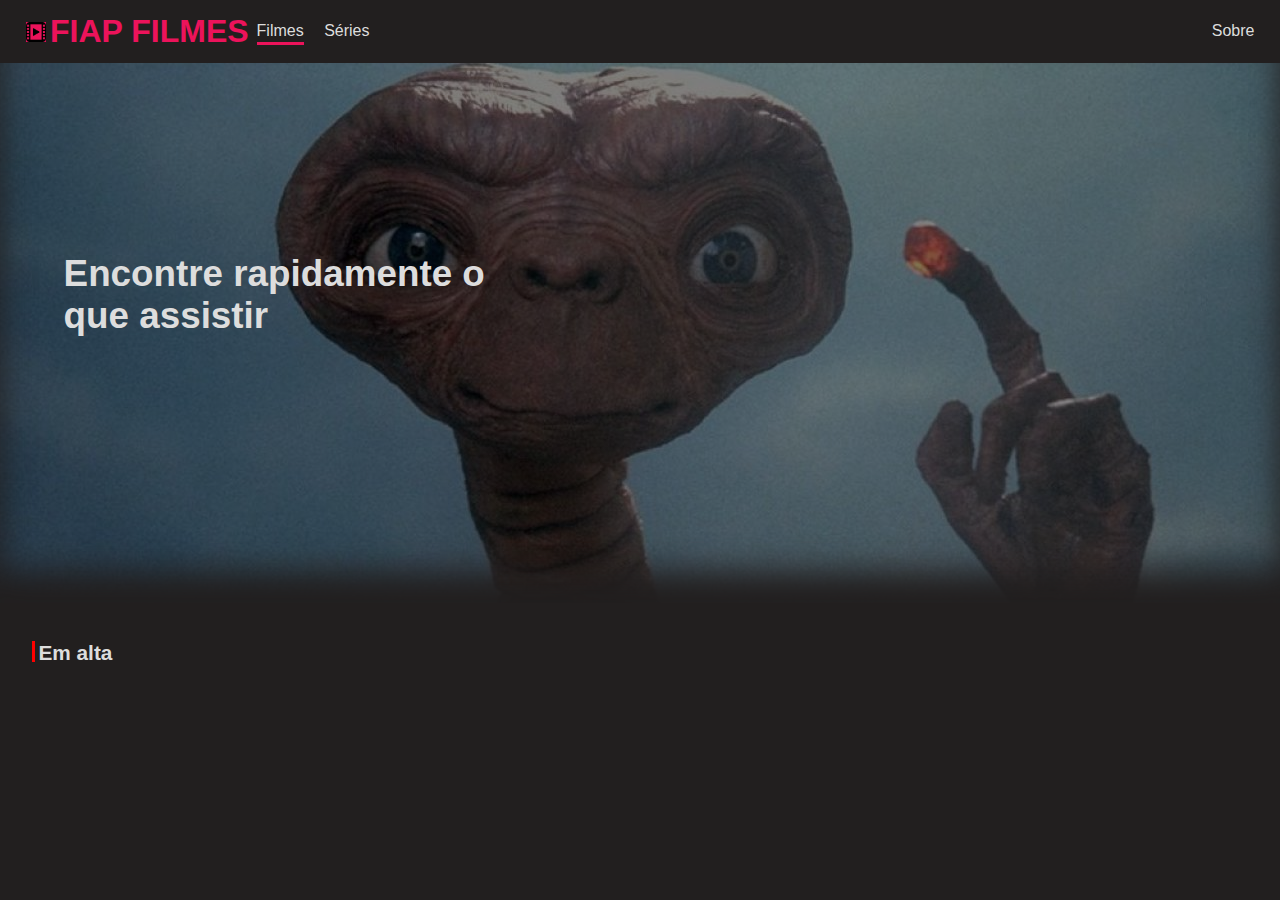
<file: fiap movie/html/index.html>
<!DOCTYPE html>
<html lang="en">

<head>
    <meta charset="UTF-8">
    <meta http-equiv="X-UA-Compatible" content="IE=edge">
    <meta name="viewport" content="width=device-width, initial-scale=1.0">
    <link rel="stylesheet" href="../css/style.css">
    <link rel="shortcut icon" href="../assets/favicon.ico" type="image/x-icon">
    <title>Fiap Filmes - Home</title>
</head>

<body>
    <header>
        <nav>
            <div class="nav-wrapper">
                <a href="#">
                    <img src="../assets/icone.png" />
                    <h1>FIAP FILMES</h1>
                </a>
                <div class="nav-items">
                    <div class="main-items">
                        <ul>
                            <li>
                                <a href="./index.html" class="ativo">Filmes</a>
                            </li>
                            <li>
                                <a href="#">Séries</a>
                            </li>
                        </ul>
                    </div>
                    <div class="secondary-items">
                        <ul>
                            <li>
                                <a href="./sobre.html">Sobre</a>
                            </li>
                        </ul>
                    </div>
                </div>
            </div>
        </nav>
    </header>

    <section id="capa">
        <div class="main-content-wrapper">
            <p>Encontre rapidamente o que assistir</p>
        </div>
    </section>

    <main>

        <section class="filmes-section" id="filmes-em-alta">
            <h2>Em alta</h2>
            <div class="filmes" id="filmes">
            </div>
        </section>

    </main>
    
    <script src= "../js/script.js" ></script>
    <script>gerarFilmes();</script>
</body>

</html>
</file>
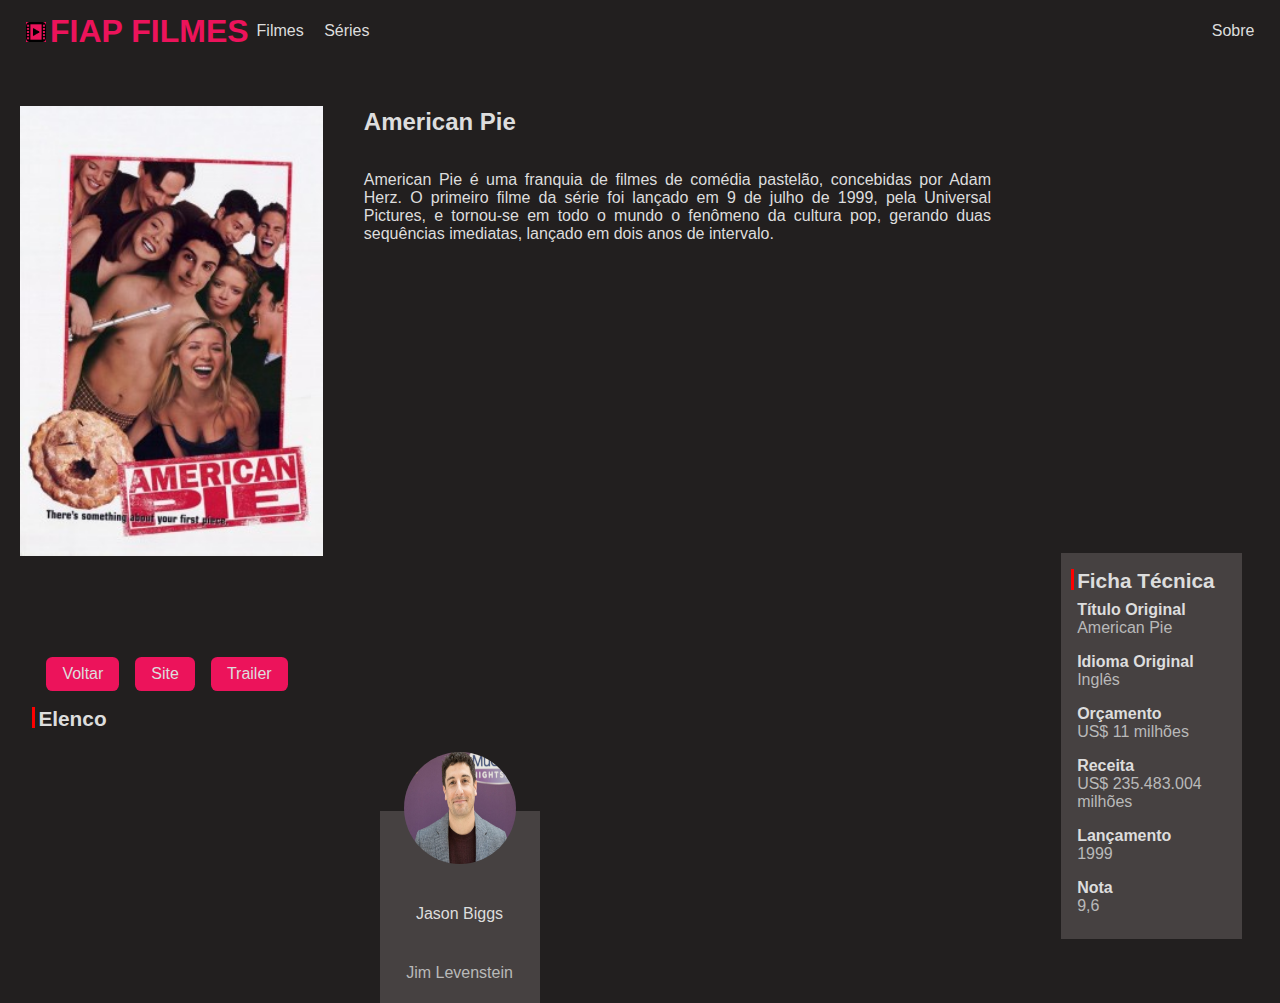
<file: fiap movie/html/detalhes.html>
<!DOCTYPE html>
<html lang="en">

<head>
    <meta charset="UTF-8">
    <meta http-equiv="X-UA-Compatible" content="IE=edge">
    <meta name="viewport" content="width=device-width, initial-scale=1.0">
    <link rel="stylesheet" href="../css/style.css">
    <link rel="shortcut icon" href="../assets/favicon.ico" type="image/x-icon">
    <title>Fiap Filmes - Detalhes</title>
</head>

<body>
    <header>
        <nav>
            <div class="nav-wrapper">
                <a href="./index.html">
                    <img src="../assets/icone.png" />
                    <h1>FIAP FILMES</h1>
                </a>
                <div class="nav-items">
                    <div class="main-items">
                        <ul>
                            <li>
                                <a href="./index.html">Filmes</a>
                            </li>
                            <li>
                                <a href="#">Séries</a>
                            </li>
                        </ul>
                    </div>
                    <div class="secondary-items">
                        <ul>
                            <li>
                                <a href="./sobre.html">Sobre</a>
                            </li>
                        </ul>
                    </div>
                </div>
            </div>
        </nav>
    </header>

    <section class="filme-resumo">
        <div class="filme-img">
            <img src="../assets//filmes/American_pie.jpg">
        </div>
        <div class="filme-info">
            <h2>American Pie</h2>
            <p>
                American Pie é uma franquia de filmes de comédia pastelão, concebidas por Adam Herz. O primeiro filme da série foi lançado em 9 de julho de 1999, pela Universal Pictures, e tornou-se em todo o mundo o fenômeno da cultura pop, gerando duas sequências imediatas,
                lançado em dois anos de intervalo.
            </p>
        </div>
    </section>

    <section class="filme-info">
        <div class="botoes">
            <a href="..\html\index.html">Voltar</a>
            <a href="#">Site</a>
            <a href="#">Trailer</a>
        </div>

        <div class="elenco">
            <h2 class="titulo">Elenco</h2>
            <div class="atores">
                <div class="ator">
                    <img src="../assets/atores/big.jpg">
                    <p class="ator-nome">Jason Biggs</p>
                    <p class="ator-personagem">Jim Levenstein </p>
                </div>
            </div>
        </div>

        <aside class="ficha-tecnica">
            <h2 class="titulo">Ficha Técnica</h2>

            <div class="item-tecnico">
                <p class="item-titulo">Título Original</p>
                <p class="item-valor" id="titulo-tecnica">American Pie</p>
            </div>

            <div class="item-tecnico">
                <p class="item-titulo">Idioma Original</p>
                <p class="item-valor" id="filme-idioma">Inglês</p>
            </div>

            <div class="item-tecnico">
                <p class="item-titulo">Orçamento</p>
                <p class="item-valor" id="filme-orcamento">US$ 11 milhões</p>
            </div>

            <div class="item-tecnico">
                <p class="item-titulo">Receita</p>
                <p class="item-valor" id="filme-receita">US$ 235.483.004 milhões</p>
            </div>

            <div class="item-tecnico">
                <p class="item-titulo">Lançamento</p>
                <p class="item-valor" id='filme-ano'>1999</p>
            </div>

            <div class="item-tecnico">
                <p class="item-titulo">Nota</p>
                <p class="item-valor" id='filme-nota'>9,6</p>
            </div>
        </aside>
    </section>
    
    <script src= "../js/script.js" ></script>
    <script>gerarDetalhes(new URLSearchParams(location.search).get('f'));</script>
</body>

</html>
</file>
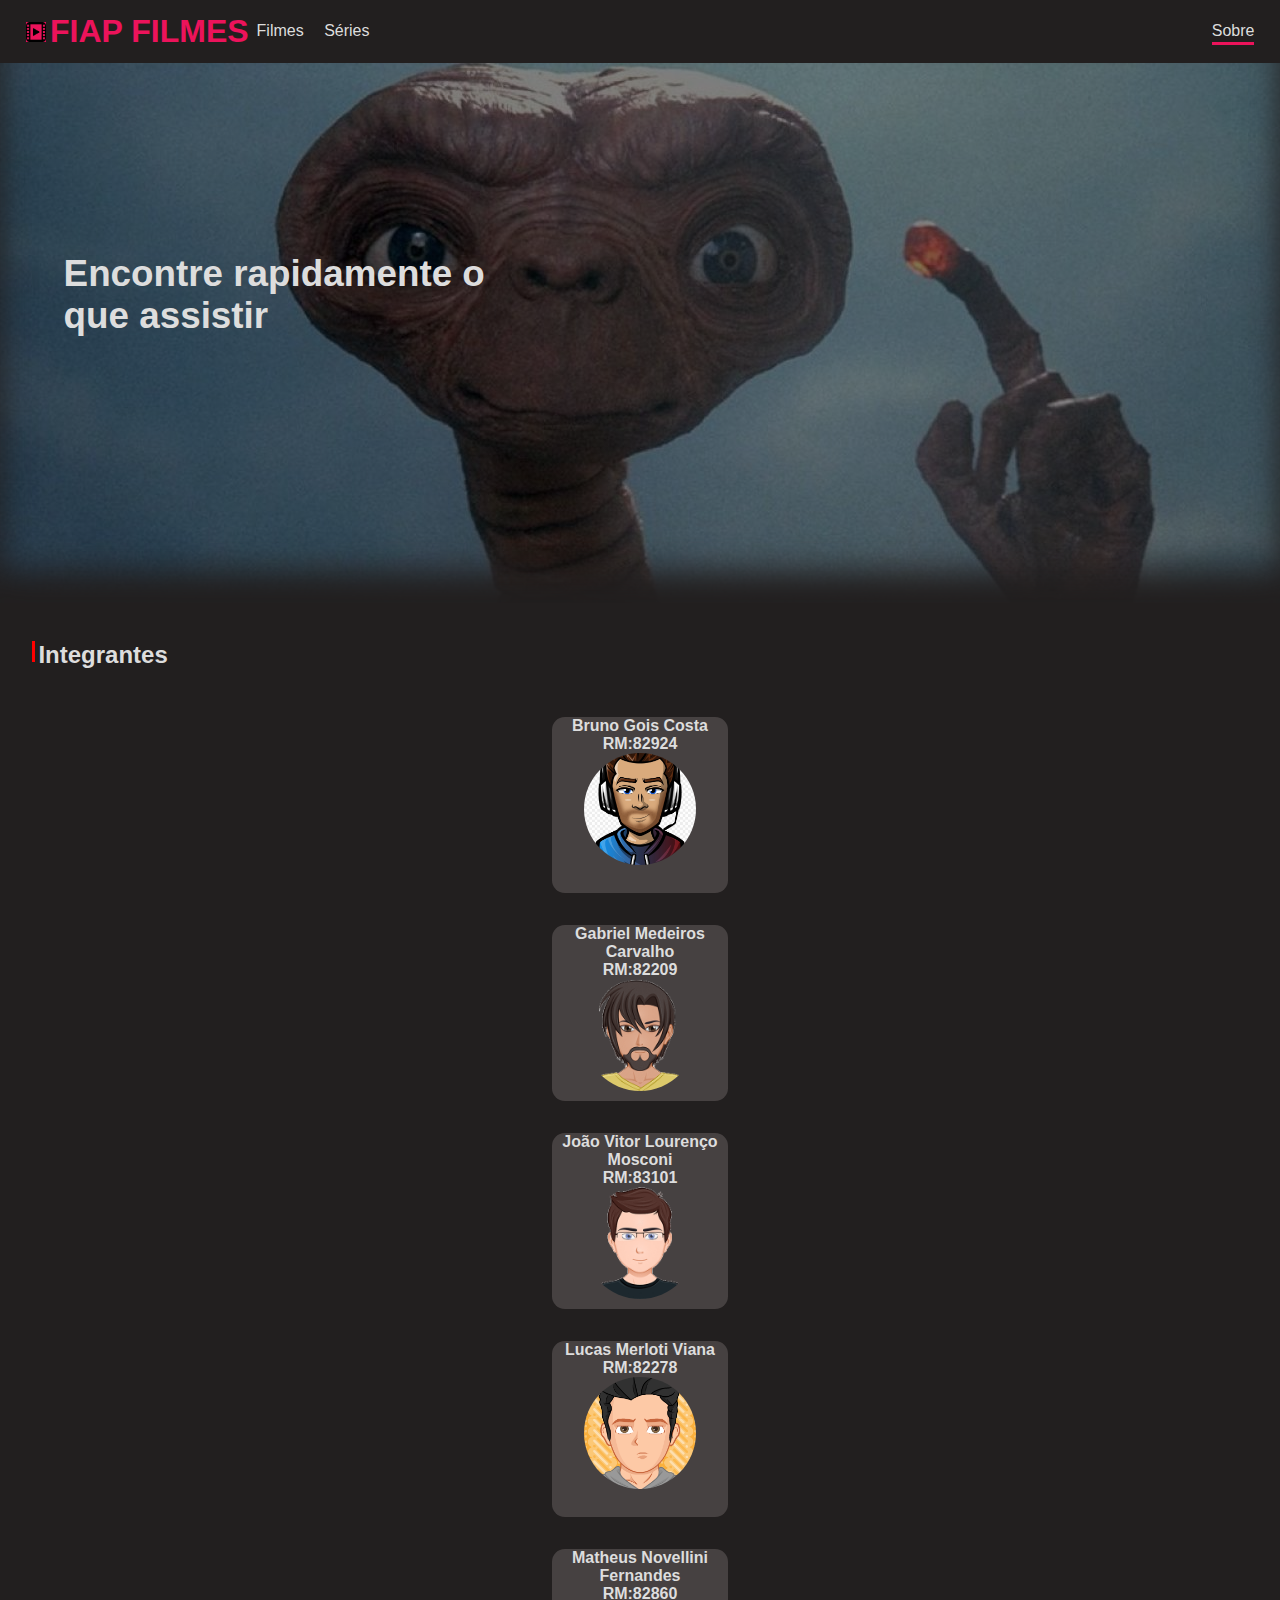
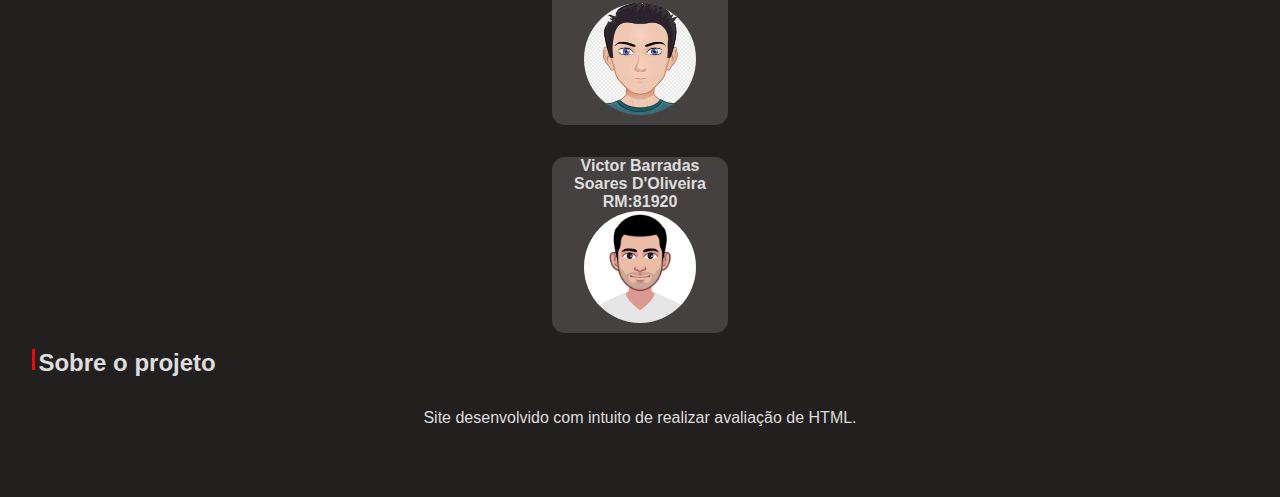
<file: fiap movie/html/sobre.html>
<!DOCTYPE html>
<html lang="en">

<head>
    <meta charset="UTF-8">
    <meta http-equiv="X-UA-Compatible" content="IE=edge">
    <meta name="viewport" content="width=device-width, initial-scale=1.0">
    <link rel="stylesheet" href="../css/style.css">
    <link rel="shortcut icon" href="../assets/favicon.ico" type="image/x-icon">
    <title>Fiap Filmes - Home</title>
</head>

<body>
    <header>
        <nav>
            <div class="nav-wrapper">
                <a href="./index.html">
                    <img src="../assets/icone.png" />
                    <h1>FIAP FILMES</h1>
                </a>
                <div class="nav-items">
                    <div class="main-items">
                        <ul>
                            <li>
                                <a href="./index.html">Filmes</a>
                            </li>
                            <li>
                                <a href="#">Séries</a>
                            </li>
                        </ul>
                    </div>
                    <div class="secondary-items">
                        <ul>
                            <li>
                                <a href="#" class="ativo">Sobre</a>
                            </li>
                        </ul>
                    </div>
                </div>
            </div>
        </nav>
    </header>

    <section id="capa">
        <div class="main-content-wrapper">
            <p>Encontre rapidamente o que assistir</p>
        </div>
    </section>

    <main>

        <h2 class="titulo">Integrantes</h2>

        <section class="integrantes">
            <div class="integrante">
                <p>Bruno Gois Costa</p>
                <p>RM:82924</p>
                <img src="..\assets\integrante1.png">
            </div>

            <div class="integrante">
                <p>Gabriel Medeiros Carvalho</p>
                <p>RM:82209</p>
                <img src="..\assets\integrante2.png">
            </div>

            <div class="integrante">
                <p>João Vitor Lourenço Mosconi</p>
                <p>RM:83101</p>
                <img src="..\assets\integrante3.png">
            </div>

            <div class="integrante">
                <p>Lucas Merloti Viana</p>
                <p>RM:82278</p>
                <img src="..\assets\integrante4.png">
            </div>

            <div class="integrante">
                <p>Matheus Novellini Fernandes</p>
                <p>RM:82860</p>
                <img src="..\assets\integrante5.png">
            </div>

            <div class="integrante">
                <p>Victor Barradas Soares D'Oliveira</p>
                <p>RM:81920</p>
                <img src="..\assets\integrante6.png">
            </div>
        </section>

        <h2 class="titulo">Sobre o projeto</h2>
        <div class="sobre-projeto">
            <p class="sobre-projeto">
                Site desenvolvido com intuito de realizar avaliação de HTML.
            </p>
        </div>

    </main>
</body>

</html>
</file>
<file: fiap movie/css/style.css>
/*
    CONFIGURAÇÕES
*/

:root {
    --primary-color: #ec135b;
    --secondary-color: #F06;
    --background-color: #221F1F;
    --background-color-secondary: #464141;
    --text-color: #dddddd;
    --text-color-secondary: #b9b9b9;
}

* {
    margin: 0;
    padding: 0;
    border: none;
    box-sizing: border-box;
    text-decoration: none;
    font-family: 'Trebuchet MS', 'Lucida Sans Unicode', 'Lucida Grande', 'Lucida Sans', Arial, sans-serif;
    list-style-type: none;
}

body {
    background-color: var(--background-color);
    color: var(--text-color);
}


/*
    NAVBAR
*/

header {
    padding: 1% 0;
}

header nav img {
    width: 20px;
    height: auto;
    background-color: var(--primary-color);
}

header nav h1 {
    color: var(--primary-color);
    display: inline-block;
}

header nav a {
    color: var(--text-color);
    transition: 0.2s ease all;
}

header nav a:hover {
    color: var(--text-color-secondary);
}

header nav div.nav-wrapper {
    margin: 0 2%;
    display: flex;
    flex-direction: row;
    align-items: center;
    justify-content: space-between;
}

header nav div.nav-items {
    display: flex;
    flex-direction: row;
    align-items: center;
    justify-content: space-between;
    flex: 1;
}

header nav div.nav-items div.main-items ul li {
    display: inline;
    margin: 0 0.5rem;
}


/*
    CAPA
*/

section#capa {
    background: linear-gradient(rgba(0, 0, 0, 0.5), rgba(0, 0, 0, 0.5) 100%), url('../assets/ET.jpg');
    background-repeat: no-repeat;
    background-size: cover;
    width: 100%;
    height: 60vh;
    z-index: -1;
    box-shadow: inset 0px -2rem 2rem var(--background-color);
}

section p {
    font-weight: bold;
}

section#capa div.main-content-wrapper {
    position: absolute;
    display: flex;
    align-items: center;
}

section#capa div.main-content-wrapper p {
    position: relative;
    font-size: 2.3rem;
    max-width: 70%;
    margin-top: 30%;
    margin-left: 10%;
}


/*
    FILME
*/

main {
    margin: 3%;
}

section.filmes-section h2 {
    font-size: 1.3rem;
}

section.filmes-section h2::before {
    content: "";
    position: absolute;
    width: 0.2rem;
    height: 1.3rem;
    background-color: red;
    margin-left: -0.5%;
}

div.filmes {
    display: flex;
    flex-direction: row;
    align-items: center;
    justify-content: space-evenly;
    margin: 3%;
}

div.filme {
    display: flex;
    flex-direction: column;
    max-width: 8%;
    align-items: center;
}

div.filme img {
    width: 9rem;
}

div.filme p {
    text-align: center;
    width: 250%;
}

div.filme p:nth-child(3)::before {
    content: "✭";
    white-space: pre;
    color: gold;
}

div.filme a:last-child {
    color: var(--text-color);
    background-color: var(--primary-color);
    padding: 0.2rem 0.7rem;
    border-radius: 0.3rem;
    border: 2px solid var(--secondary-color);
    transition: 0.1s ease all;
}

div.filme a:hover:last-child {
    color: var(--text-color-secondary);
    background-color: var(--secondary-color);
}

section.filme-resumo {
    background-repeat: no-repeat;
    background-size: cover;
    background-position: center;
    width: 100%;
    height: 60vh;
    display: flex;
    flex-direction: row;
    align-items: center;
    justify-content: space-around;
}

section.filme-resumo div.filme-img img {
    height: 50vh;
}

section.filme-resumo div.filme-info {
    height: 50vh;
    max-width: 70%;
    text-align: justify;
    display: flex;
    flex-direction: column;
}

section.filme-resumo div.filme-info p {
    max-width: 70%;
    font-weight: normal;
    margin-top: 4%;
}

h2.titulo::before {
    content: "";
    position: absolute;
    width: 0.2rem;
    height: 1.3rem;
    background-color: red;
    margin-left: -0.5%;
}

section.filme-info {
    margin: 3%;
    display: flex;
    flex-direction: column;
}

section.filme-info h2 {
    font-size: 1.3rem;
}

div.botoes {
    margin: 1rem 0;
    display: flex;
    flex-direction: row;
    align-items: center;
    max-width: 50%;
}

div.botoes a {
    background-color: var(--primary-color);
    color: var(--text-color);
    padding: 0.5rem 1rem;
    border-radius: 0.4rem;
    margin: 0 0.5rem;
}

div.elenco {
    display: flex;
    flex-direction: column;
    max-width: 70%;
}

div.elenco div.atores {
    display: flex;
    flex-direction: row;
    align-items: center;
    justify-content: space-around;
    margin-top: 5rem;
}

div.ator {
    background-color: var(--background-color-secondary);
    width: 10rem;
    height: 12rem;
    display: flex;
    flex-direction: column;
    align-items: center;
    justify-content: space-around;
    text-align: center;
}

div.ator img {
    width: 7rem;
    height: 7rem;
    border-radius: 50%;
    margin-top: -5rem;
}

div.ator p {
    font-weight: normal;
}

div.ator p.ator-personagem {
    color: var(--text-color-secondary);
}

aside.ficha-tecnica {
    align-self: flex-end;
    margin-top: -50vh;
    display: flex;
    flex-direction: column;
    justify-content: center;
    background-color: var(--background-color-secondary);
    max-width: 15%;
    padding: 1rem;
}

aside.ficha-tecnica div.item-tecnico {
    margin: 0.5rem 0;
}

aside.ficha-tecnica div.item-tecnico p.item-valor {
    font-weight: normal;
    color: var(--text-color-secondary);
}

.botao:hover {
    filter: drop-shadow(0px 4px 4px rgba(0, 0, 0, 0.0)) drop-shadow(0px 0px 9px #E50914);
    transition: all 0.2s;
}

section.integrantes {
    display: flex;
    flex-direction: column;
    align-items: center;
    justify-content: space-evenly;
    flex-wrap: nowrap;
    margin-top: 2rem;
}

section.integrantes div.integrante {
    width: 11rem;
    height: 11rem;
    background-color: #464141;
    border-radius: 0.8rem;
    display: flex;
    flex-direction: column;
    color: var(--text-color);
    align-items: center;
    margin: 1rem;
    text-align: center;
}

div.integrante img {
    border-radius: 100%;
    width: 7rem;
    height: 7rem;
    object-fit: cover;
}

div.sobre-projeto {
    display: flex;
    justify-content: center;
    align-items: center;
    flex-direction: column;
}

div.sobre-projeto p {
    text-align: justify;
    max-width: 70%;
    margin: 2rem auto;
}

div.sobre-projeto p a {
    background: none;
    padding: 0;
    border-radius: 0;
    color: var(--secondary-color);
}

div.sobre-projeto p a:hover {
    background: none;
    color: var(--primary-color);
}

div.sobre-projeto a {
    color: var(--text-color);
    background-color: var(--secondary-color);
    padding: 1rem;
    border-radius: 0.5rem;
    transition: 0.2s ease all;
}

div.sobre-projeto a:hover {
    color: var(--text-color-secondary);
    background-color: var(--primary-color);
}

@media screen and (max-width: 1000px) {
    div.filmes {
        display: flex;
        flex-direction: row;
        align-items: center;
        justify-content: space-between;
        margin: 3%;
    }
    section.filme-resumo {
        height: 40vh;
    }
    section.filme-resumo div.filme-img {
        display: none;
    }
    section.filme-resumo div.filme-info {
        display: flex;
        justify-content: center;
        align-items: center;
        max-width: 100%;
    }
    div.elenco {
        align-self: center;
        margin-top: 10%;
    }
    div.elenco div.ator {
        margin: 0 1%;
    }
    aside.ficha-tecnica {
        align-self: center;
        max-width: 100%;
        margin-top: 10%;
    }
}

.ativo {
    border-bottom: 3px solid var(--primary-color);
    padding-bottom: 0.2rem;
}

@media screen and (max-width: 767px) {
    section#capa div.main-content-wrapper p {
        position: relative;
        font-size: 2.3rem;
        max-width: 70%;
        margin-left: 10%;
    }
    main h2 {
        margin: 3% 20%;
    }
    div.filmes {
        display: flex;
        flex-flow: column wrap;
    }
    div.filmes p:first-of-type {
        width: 250%;
    }
    section.filme-resumo {
        height: 100vh;
    }
    div.botoes {
        max-width: 100%;
        align-self: center;
    }
    div.elenco div.atores {
        flex-direction: column;
    }
    div.atores div.ator:first-child {
        margin-top: 0.5rem;
    }
    div.atores div.ator {
        margin: 3rem 0;
    }
}
</file>
